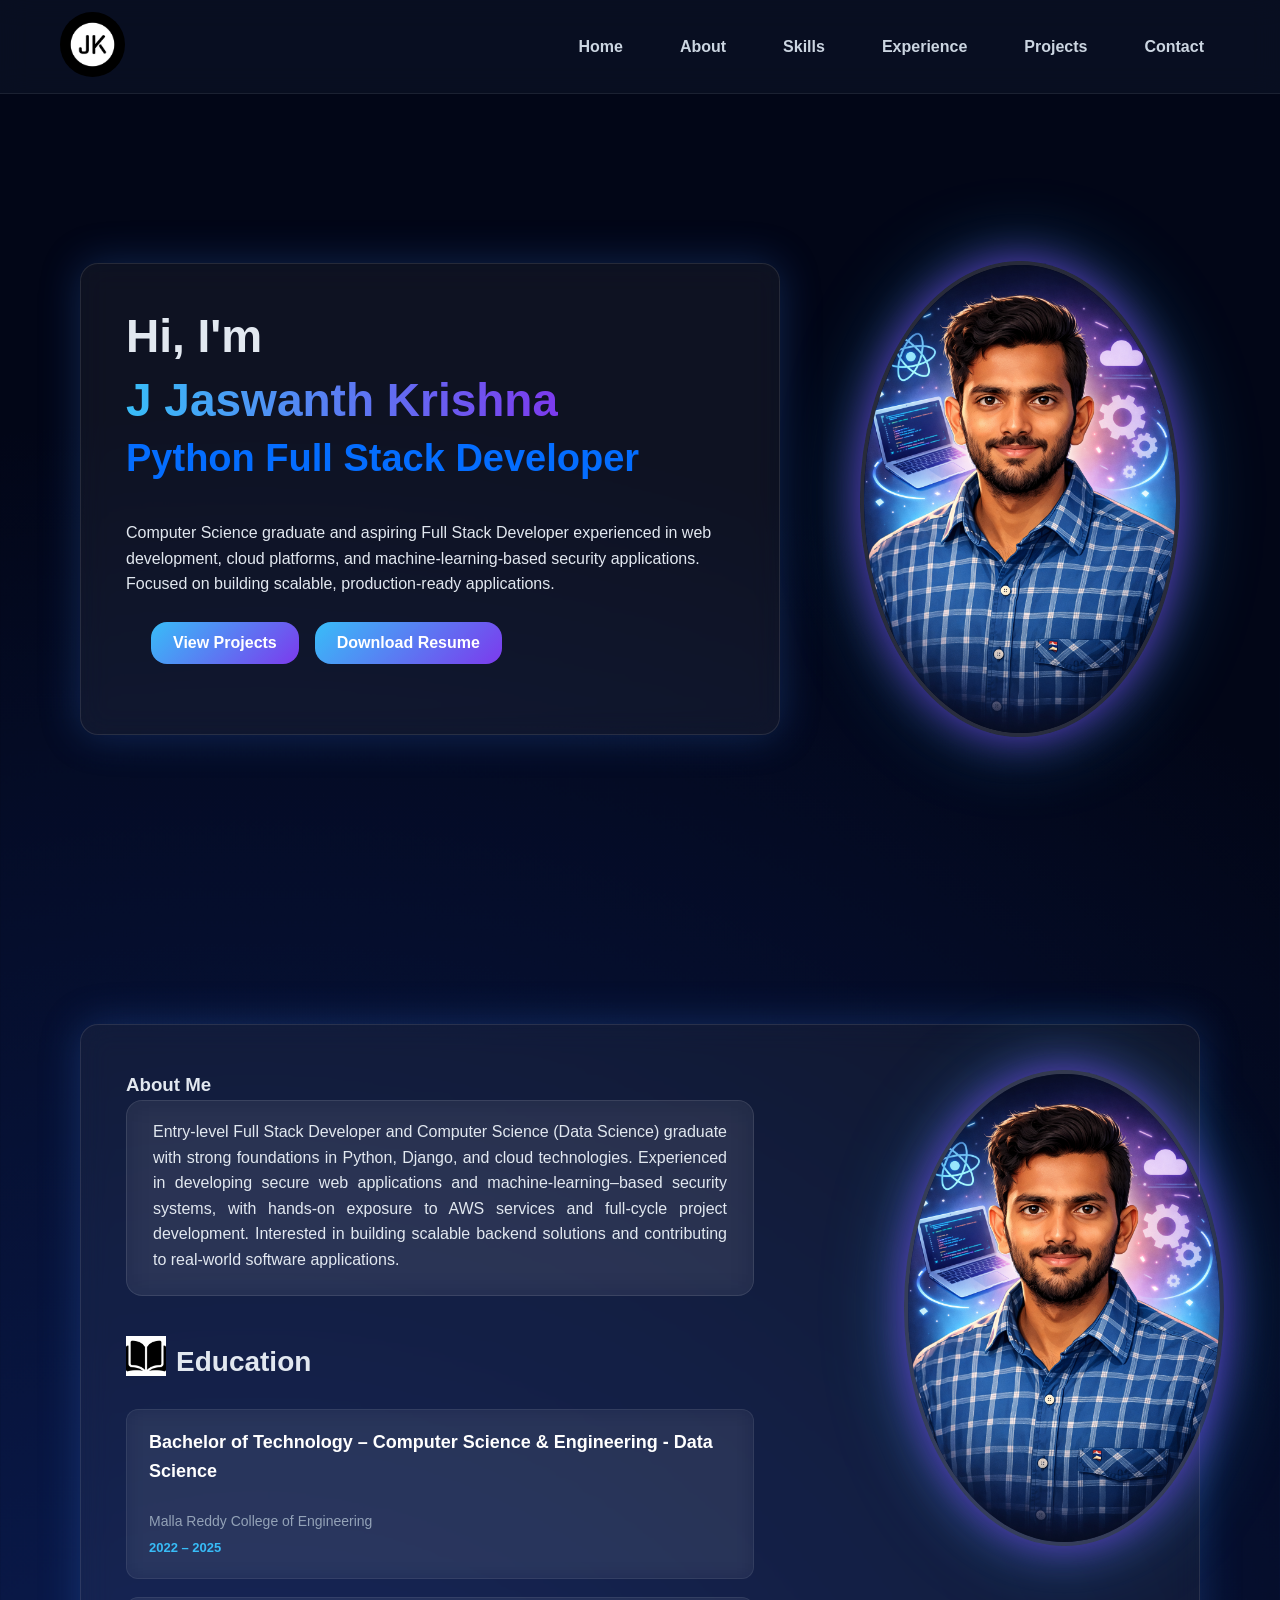
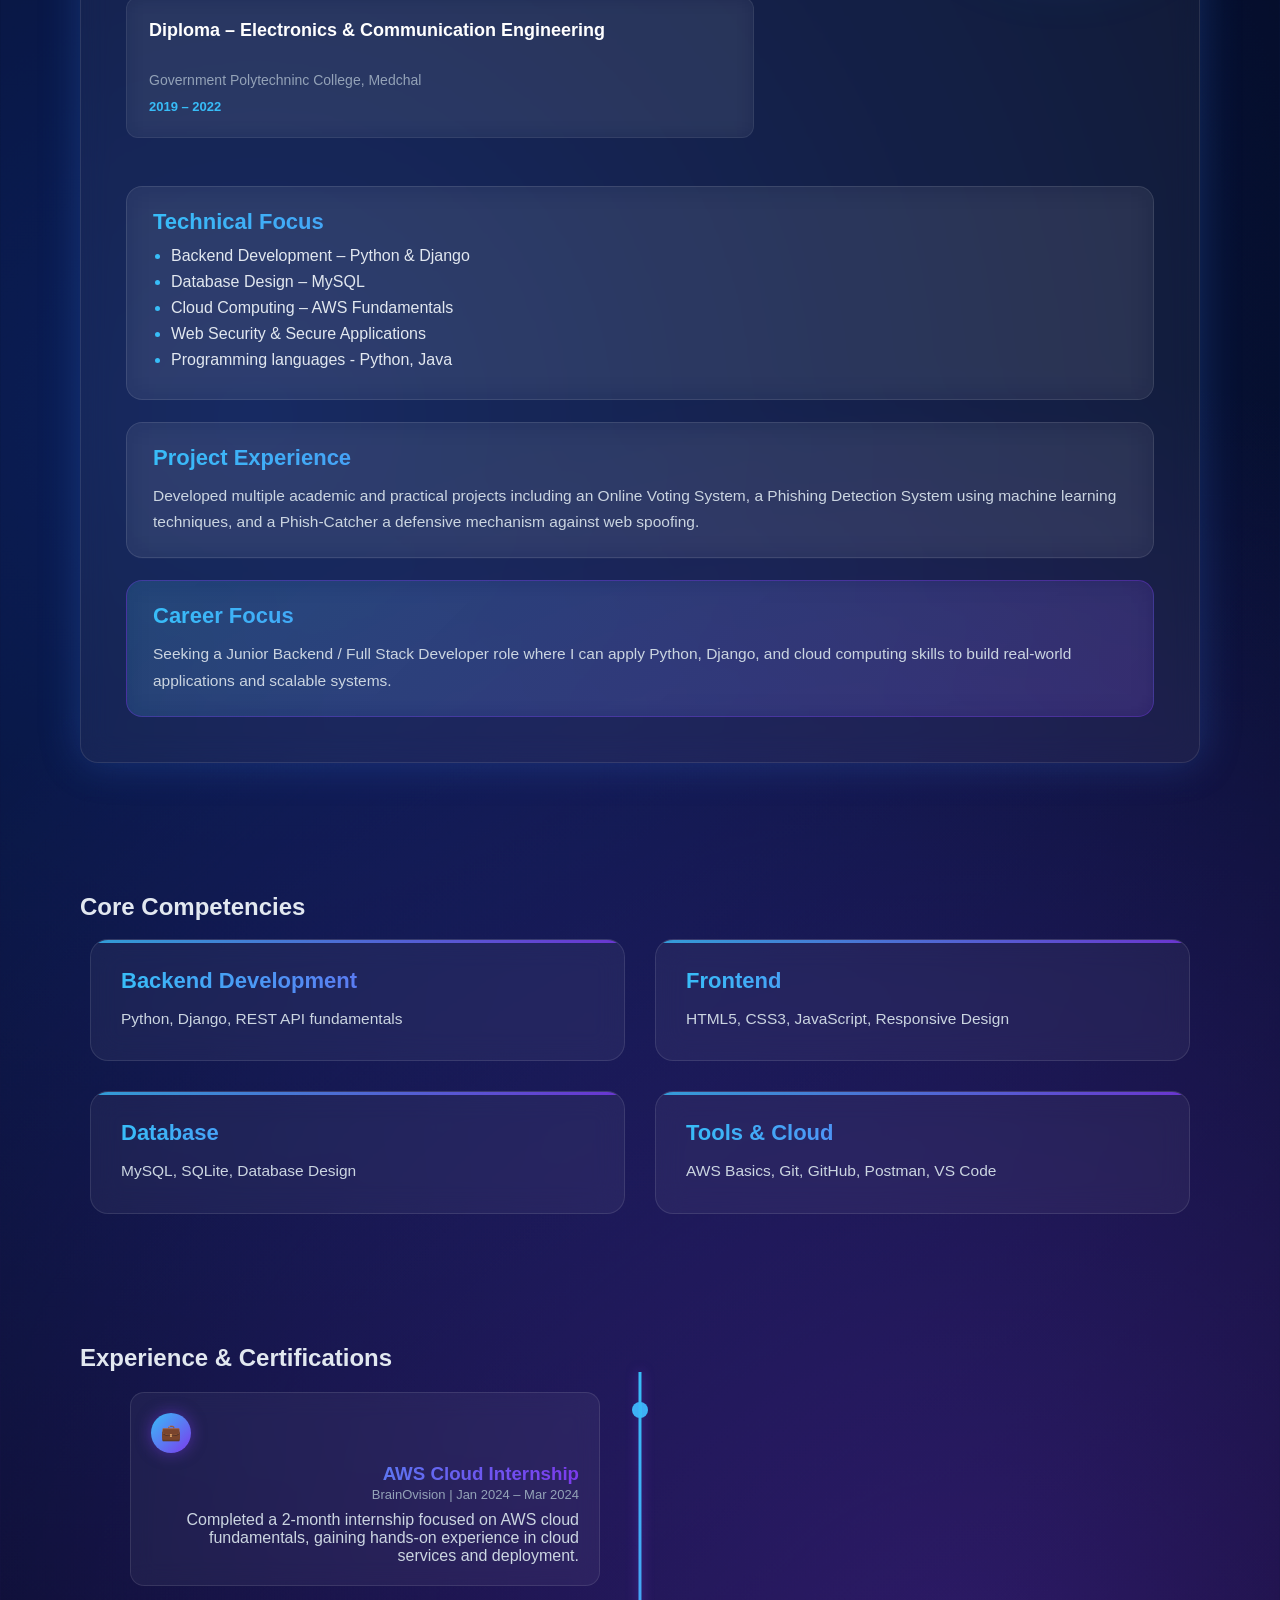
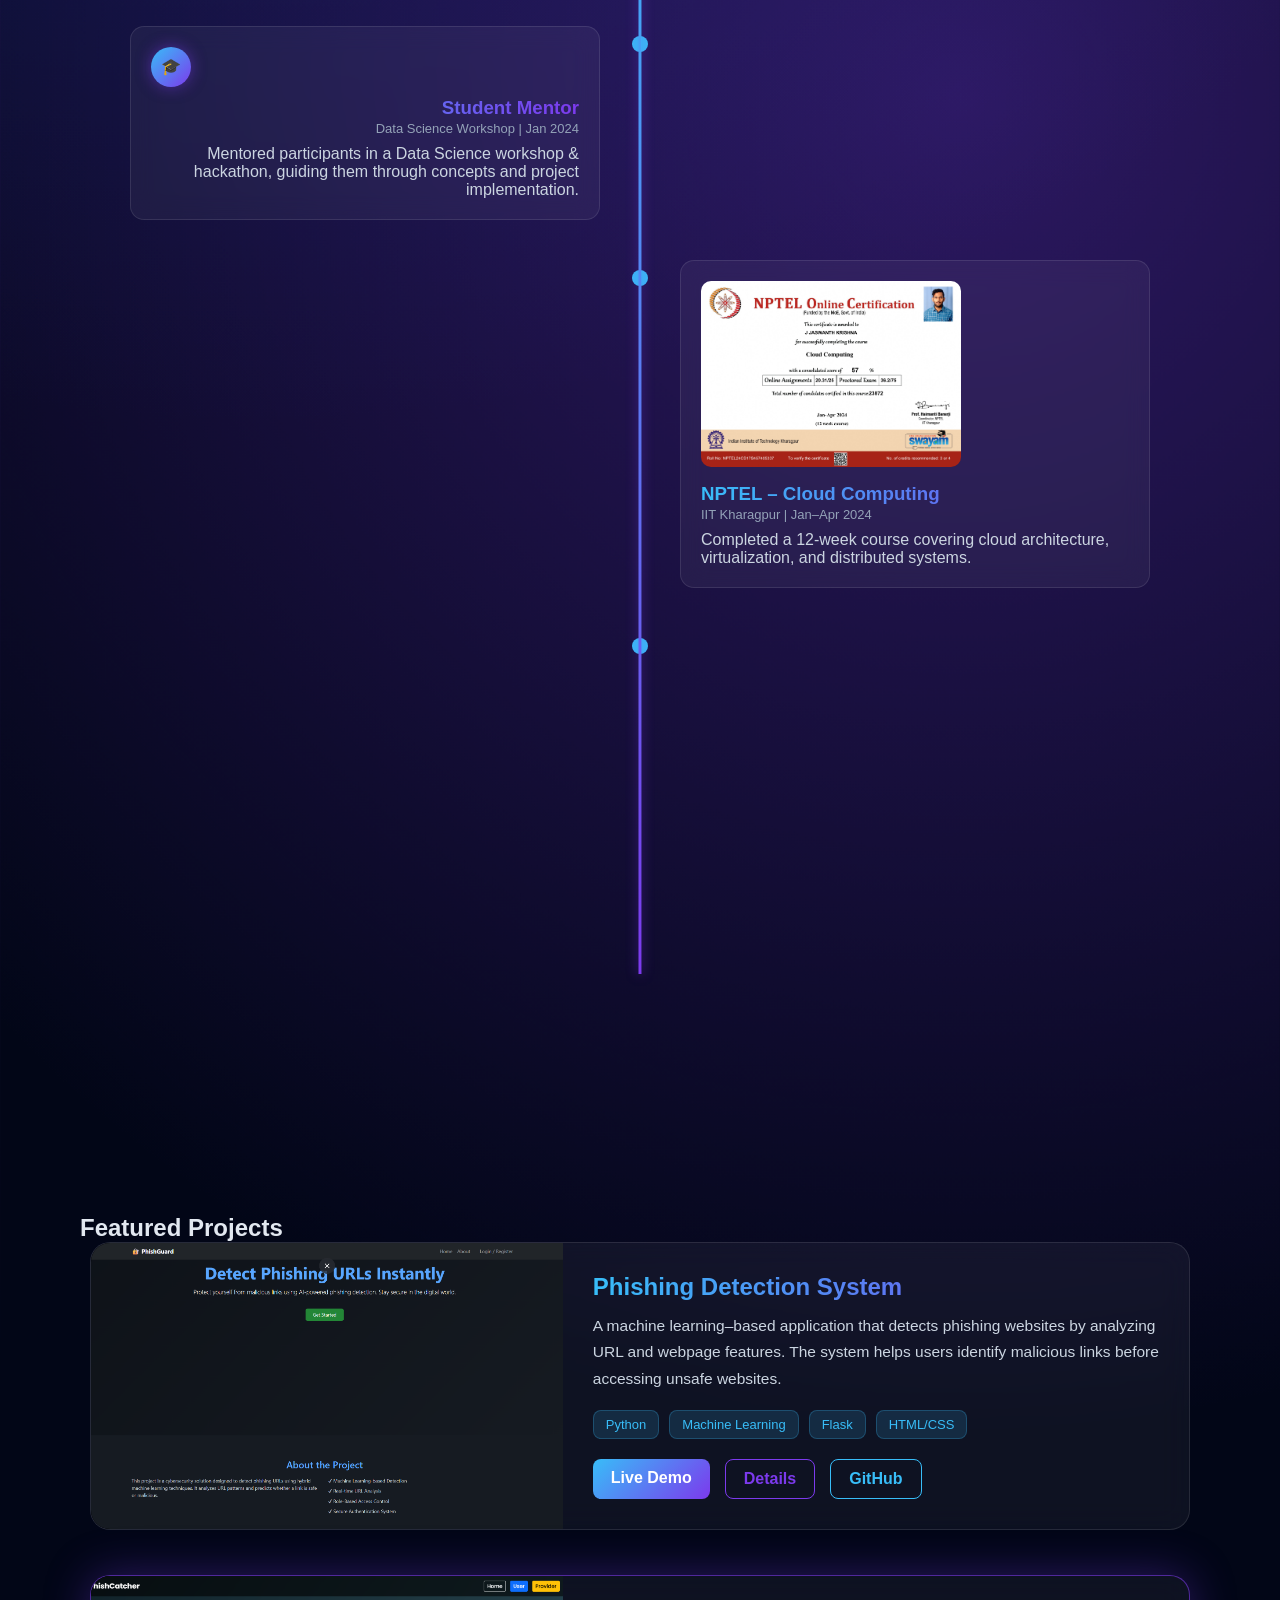
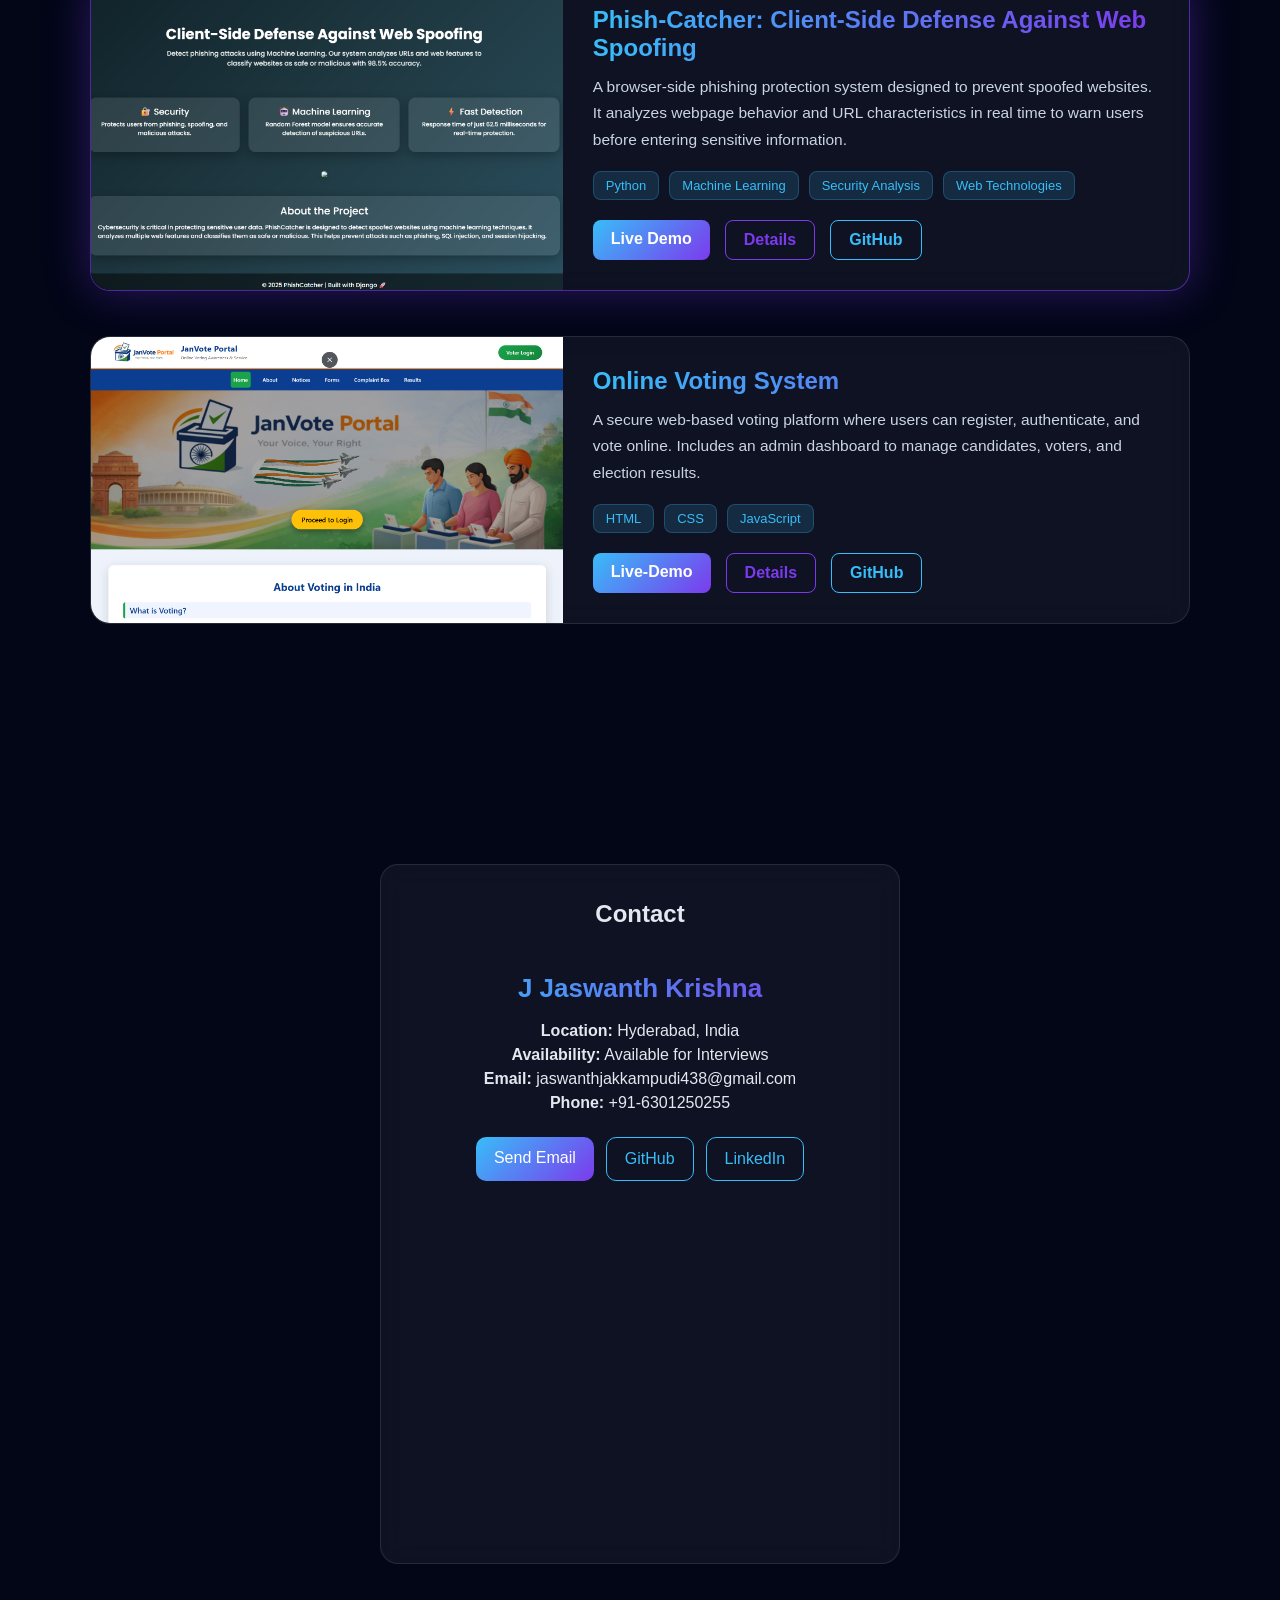
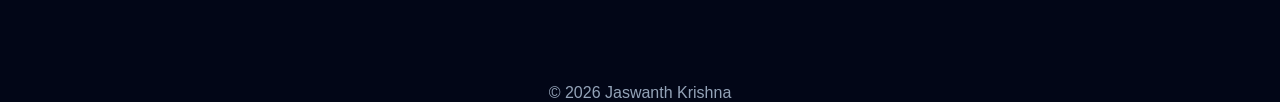
<file: index.html>
<!DOCTYPE html>
<html lang="en">

<head>
    <meta charset="UTF-8">
    <meta name="viewport" content="width=device-width, initial-scale=1.0">
    <meta name="theme-color" content="#020617">
    <title>Jaswanth Krishna | Portfolio</title>
    <link rel="icon" href="images/favicon.ico">
    <link rel="stylesheet" href="style.css">

</head>

<body>

    <!-- HEADER -->
    <header class="header">

        <div class="logo">
            <img src="images/logowhite.png" alt="logo">
        </div>

        <!-- HEADER NAV FIX -->
        <nav class="nav-menu">
            <ul>
                <li><a href="#home" class="menu-link">Home</a></li>
                <li><a href="#about" class="menu-link">About</a></li>
                <li><a href="#skills" class="menu-link">Skills</a></li>
                <li><a href="#experience" class="menu-link">Experience</a></li> <!-- FIXED -->
                <li><a href="#projects" class="menu-link">Projects</a></li>
                <li><a href="#contact" class="menu-link">Contact</a></li>
            </ul>
        </nav>

    </header>

    <!-- MAIN CONTENT -->
    <section class="main">

        <!-- HERO -->
        <section id="home" class="home">

            <div class="intro">
                <h1>Hi, I'm </h1>
                <h1><span>J Jaswanth Krishna</span></h1>
                <h2>Python Full Stack Developer</h2>

                <p>
                    Computer Science graduate and aspiring Full Stack Developer experienced in web development,
                    cloud platforms, and machine-learning-based security applications. Focused on building scalable,
                    production-ready applications.
                </p>
                <div class="hero-btn">
                    <a href="#projects" class="btn-primary">View Projects</a>
                    <a href="images/Jaswanth_Resume.pdf" class="resume" target="_blank">Download Resume</a>
                </div>
            </div>

            <div class="picture">
                <img src="images/profile.png" alt="profile">
            </div>


        </section>

        <section class="about" id="about">
            <div class="box-container">
                <div class="above">
                    <div class="left-container">
                        <h1>About Me</h1>
                        <p class="re"><Span>Entry-level Full Stack Developer and Computer Science (Data Science)
                                graduate with
                                strong foundations in Python, Django, and cloud technologies. Experienced in developing
                                secure web applications and machine-learning–based security systems, with hands-on
                                exposure to AWS services and full-cycle project development. Interested in building
                                scalable backend solutions and contributing to real-world software applications.</Span>
                        </p>
                        <div class="education-section">

                            <h3 class="edu-title">
                                <span class="edu-icon"><img src="images/open-book.png" alt=""></span> Education
                            </h3>

                            <div class="edu-card">
                                <h4>Bachelor of Technology – Computer Science & Engineering - Data Science</h4>
                                <p>Malla Reddy College of Engineering</p>
                                <span class="edu-year">2022 – 2025</span>
                            </div>

                            <div class="edu-card">
                                <h4>Diploma – Electronics & Communication Engineering</h4>
                                <p>Government Polytechninc College, Medchal</p>
                                <span class="edu-year">2019 – 2022</span>
                            </div>

                        </div>


                    </div>
                    <div class="right-container">
                        <img src="images/profile.png" alt="profile">

                    </div>
                </div>

                <!-- RIGHT SIDE DETAILS -->
                <div class="about-details">

                    <!-- TECHNICAL FOCUS -->
                    <div class="about-card">
                        <h3>Technical Focus</h3>
                        <ul class="about-list">
                            <li>Backend Development – Python & Django</li>
                            <li>Database Design – MySQL</li>
                            <li>Cloud Computing – AWS Fundamentals</li>
                            <li>Web Security & Secure Applications</li>
                            <li>Programming languages - Python, Java</li>
                        </ul>
                    </div>

                    <!-- PROJECT EXPERIENCE -->
                    <div class="about-card">
                        <h3>Project Experience</h3>
                        <p>
                            Developed multiple academic and practical projects including an Online Voting System,
                            a Phishing Detection System using machine learning techniques, and a Phish-Catcher a
                            defensive mechanism against web spoofing.
                        </p>
                    </div>

                    <!-- CAREER FOCUS -->
                    <div class="about-card about-highlight">
                        <h3>Career Focus</h3>
                        <p>
                            Seeking a Junior Backend / Full Stack Developer role where I can apply Python, Django,
                            and cloud computing skills to build real-world applications and scalable systems.
                        </p>
                    </div>

                </div>




            </div>


        </section>
        <section id="skills" class="skills">

            <h2 class="section-title">Core Competencies</h2>

            <div class="skills-panels">

                <div class="skill-panel">
                    <h3>Backend Development</h3>
                    <p>Python, Django, REST API fundamentals</p>
                </div>

                <div class="skill-panel">
                    <h3>Frontend</h3>
                    <p>HTML5, CSS3, JavaScript, Responsive Design</p>
                </div>

                <div class="skill-panel">
                    <h3>Database</h3>
                    <p>MySQL, SQLite, Database Design</p>
                </div>

                <div class="skill-panel">
                    <h3>Tools & Cloud</h3>
                    <p>AWS Basics, Git, GitHub, Postman, VS Code</p>
                </div>

            </div>

        </section>
        <section id="experience" class="experience">

            <h2 class="section-title">Experience & Certifications</h2>

            <div class="timeline">

                <!-- AWS INTERNSHIP -->
                <div class="timeline-item left">
                    <div class="timeline-content reveal">

                        <div class="exp-badge">💼</div>

                        <h3>AWS Cloud Internship</h3>
                        <span>BrainOvision | Jan 2024 – Mar 2024</span>

                        <p>
                            Completed a 2-month internship focused on AWS cloud fundamentals,
                            gaining hands-on experience in cloud services and deployment.
                        </p>

                    </div>
                </div>

                <!-- STUDENT MENTOR -->
                <div class="timeline-item left">
                    <div class="timeline-content reveal">

                        <div class="exp-badge">🎓</div>

                        <h3>Student Mentor</h3>
                        <span>Data Science Workshop | Jan 2024</span>

                        <p>
                            Mentored participants in a Data Science workshop & hackathon,
                            guiding them through concepts and project implementation.
                        </p>

                    </div>
                </div>

                <!-- NPTEL CERT -->
                <div class="timeline-item right">
                    <div class="timeline-content reveal">

                        <img src="images/Cloud Computing_page-0001.jpg" class="cert-img" alt="NPTEL Certificate">

                        <h3>NPTEL – Cloud Computing</h3>
                        <span>IIT Kharagpur | Jan–Apr 2024</span>

                        <p>
                            Completed a 12-week course covering cloud architecture,
                            virtualization, and distributed systems.
                        </p>

                    </div>
                </div>

                <!-- GOOGLE CERT -->
                <div class="timeline-item right">
                    <div class="timeline-content reveal">

                        <img src="images/Hack2skill-Certificate_page-0001.jpg" class="cert-img" alt="Google Certificate">

                        <h3>Google Cloud – Gen AI Academy</h3>
                        <span>Google Cloud | 2025</span>

                        <p>
                            Learned BigQuery, Dataflow, Pub/Sub, and cloud-based data processing systems.
                        </p>

                    </div>
                </div>

            </div>

        </section>

        <!-- POPUP -->
        <div class="popup" id="popup">
            <img id="popup-img">
        </div>
        <section id="projects" class="projects">

            <h2 class="section-title">Featured Projects</h2>

            <div class="projects-container">

                <!-- Project 1 -->
                <div class="project-card">
                    <div class="project-image">
                        <img src="images/Phishing_Detection_System.png" alt="Phishing Detection System">
                    </div>

                    <div class="project-content">
                        <h3>Phishing Detection System</h3>
                        <p>
                            A machine learning–based application that detects phishing websites
                            by analyzing URL and webpage features. The system helps users identify
                            malicious links before accessing unsafe websites.
                        </p>

                        <div class="tech-used">
                            <span>Python</span>
                            <span>Machine Learning</span>
                            <span>Flask</span>
                            <span>HTML/CSS</span>
                        </div>

                        <div class="project-buttons">
                            <a href="https://phishing-detection-system-rujb.onrender.com" target="_blank"
                                class="btn-view">Live Demo</a>
                            <a href="project-phishing.html" class="btn-details">Details</a>
                            <a href="https://github.com/jaswanth4387/Phishing_Detection_System" target="_blank"
                                class="btn-code">GitHub</a>
                        </div>
                    </div>
                </div>

                <!-- Project 2 (Major Project Highlight) -->
                <div class="project-card featured">
                    <div class="project-image">
                        <img src="images/Phish_catcher.png" alt="Phish Catcher">
                    </div>

                    <div class="project-content">
                        <h3>Phish-Catcher: Client-Side Defense Against Web Spoofing</h3>
                        <p>
                            A browser-side phishing protection system designed to prevent spoofed websites.
                            It analyzes webpage behavior and URL characteristics in real time to warn users
                            before entering sensitive information.
                        </p>

                        <div class="tech-used">
                            <span>Python</span>
                            <span>Machine Learning</span>
                            <span>Security Analysis</span>
                            <span>Web Technologies</span>
                        </div>

                        <div class="project-buttons">
                            <a href="https://phish-catcher.onrender.com" target="_blank" class="btn-view">Live Demo</a>
                            <a href="project-phishcatcher.html" class="btn-details">Details</a>
                            <a href="https://github.com/jaswanth4387/Phish_catcher" target="_blank"
                                class="btn-code">GitHub</a>
                        </div>
                    </div>
                </div>

                <!-- Project 3 -->
                <div class="project-card">
                    <div class="project-image">
                        <img src="images/voting.png" alt="Online Voting System">
                    </div>

                    <div class="project-content">
                        <h3>Online Voting System</h3>
                        <p>
                            A secure web-based voting platform where users can register,
                            authenticate, and vote online. Includes an admin dashboard
                            to manage candidates, voters, and election results.
                        </p>

                        <div class="tech-used">
                            <span>HTML</span>
                            <span>CSS</span>
                            <span>JavaScript</span>

                        </div>

                        <div class="project-buttons">
                            <a href="https://jaswanth4387.github.io/JanVote-Portal/" class="btn-view">Live-Demo</a>
                            <a href="project-voting.html" class="btn-details">Details</a>

                            <a href="https://github.com/jaswanth4387/JanVote-Portal" class="btn-code">GitHub</a>
                        </div>
                    </div>
                </div>

            </div>

        </section>
        <section id="contact" class="contact">



            <div class="contact-card">
                <h2 class="section-title">Contact</h2>

                <h3 class="contact-name"> J Jaswanth Krishna</h3>

                <div class="contact-details">
                    <p><strong>Location:</strong> Hyderabad, India</p>
                    <p><strong>Availability:</strong> Available for Interviews</p>
                    <p><strong>Email:</strong> jaswanthjakkampudi438@gmail.com</p>
                    <p><strong>Phone:</strong> +91-6301250255</p>
                </div>

                <div class="contact-actions">
                    <a href="mailto:jaswanthjakkampudi438@gmail.com" class="contact-btn primary">Send Email</a>
                    <a href="https://github.com/jaswanth4387" target="_blank" class="contact-btn">GitHub</a>
                    <a href="https://www.linkedin.com/in/jaswanth-krishna-jakkampudi-73107a2a1/" target="_blank"
                        class="contact-btn">LinkedIn</a>
                </div>

            </div>

        </section>

        <footer class="footer">
            <p>© 2026 Jaswanth Krishna</p>
        </footer>

        <script src="script.js"></script>
</body>

</html>
</file>
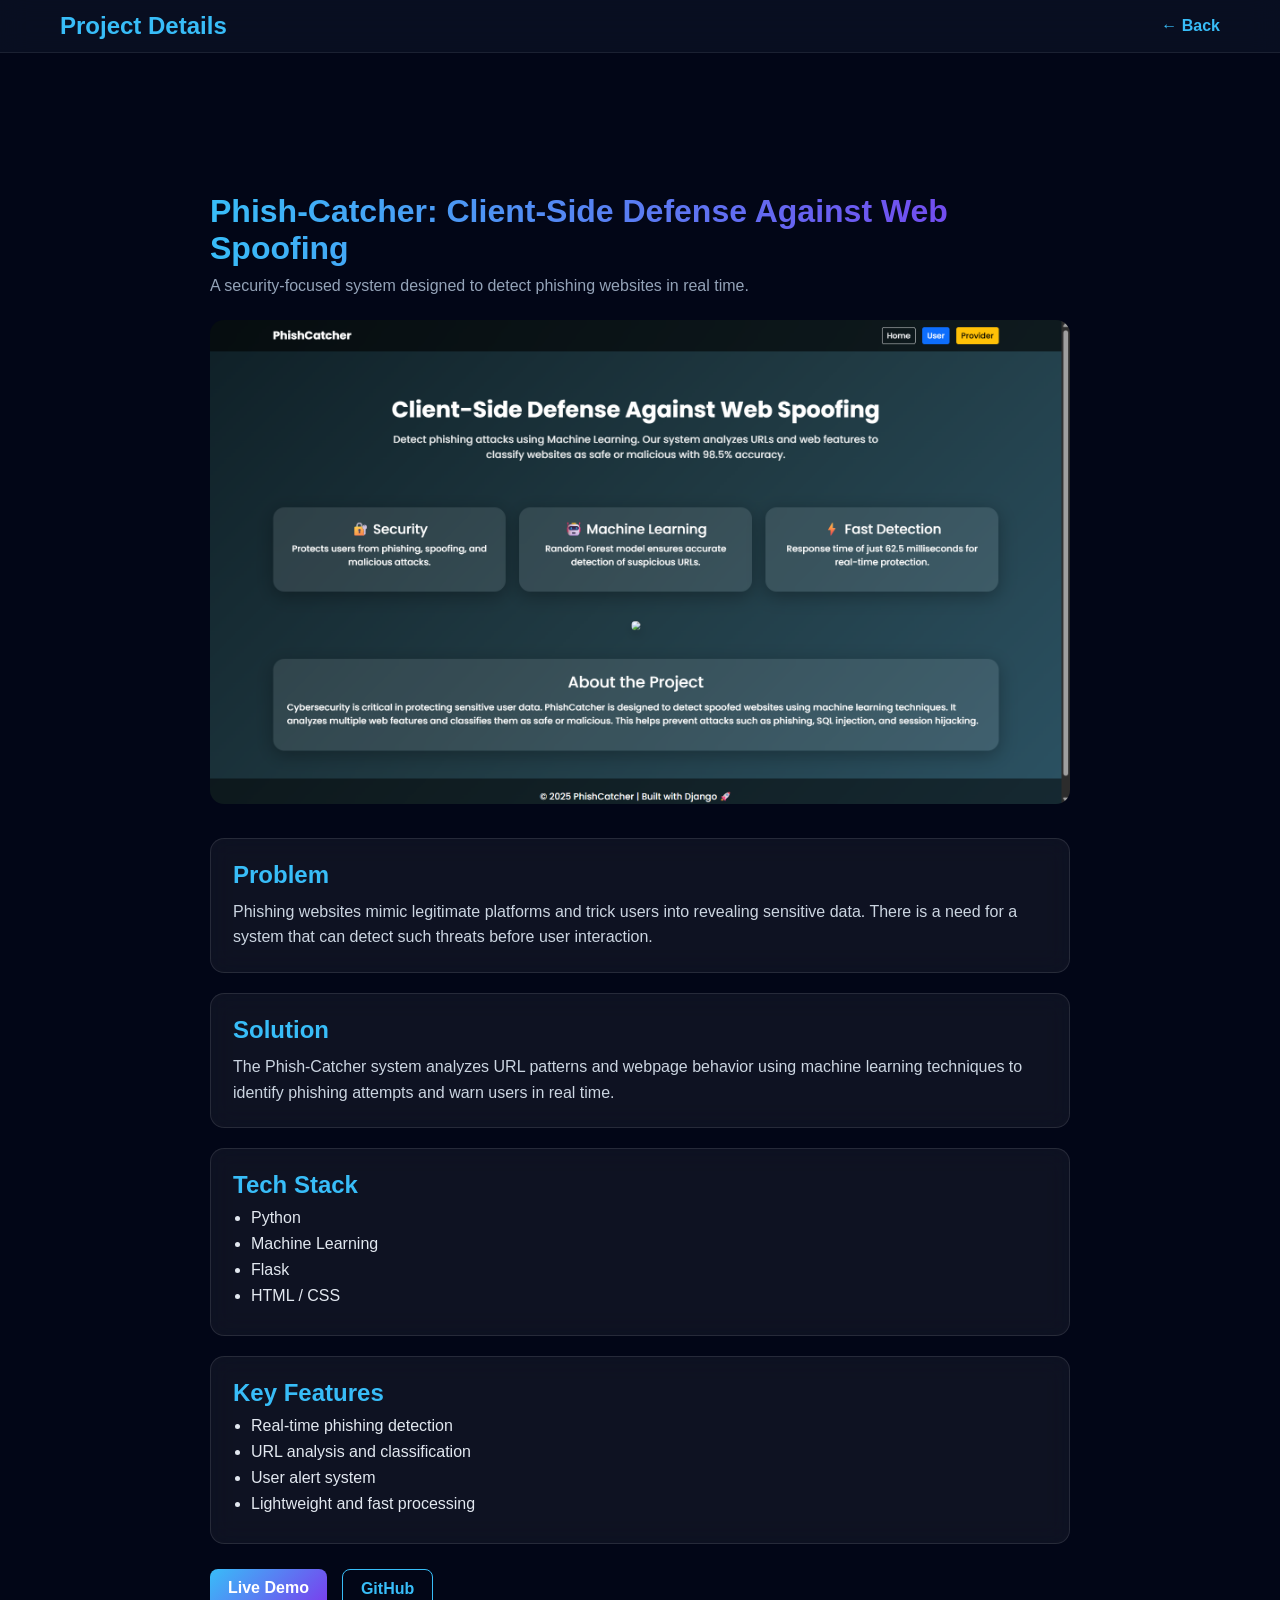
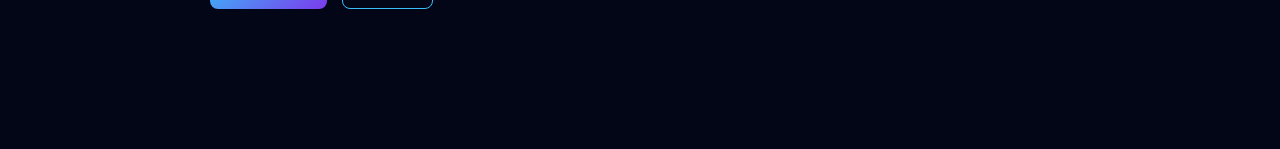
<file: project-phishcatcher.html>
<!DOCTYPE html>
<html lang="en">
<head>
    <meta charset="UTF-8">
    <meta name="viewport" content="width=device-width, initial-scale=1.0">
    <title>Phish-Catcher Project</title>
    <link rel="icon" href="images/favicon.ico">
    <link rel="stylesheet" href="style.css">
</head>

<body>

    <!-- HEADER -->
    <header class="header">
        <h2 style="color:#38bdf8;">Project Details</h2>
        <a href="index.html" class="back-btn">← Back</a>
    </header>

    <!-- PROJECT DETAILS -->
    <section class="project-details">

        <h1>Phish-Catcher: Client-Side Defense Against Web Spoofing</h1>

        <p class="project-tagline">
            A security-focused system designed to detect phishing websites in real time.
        </p>

        <!-- IMAGE -->
        <div class="details-image">
            <img src="images/Phish_catcher.png" alt="Project Screenshot">
        </div>

        <!-- PROBLEM -->
        <div class="details-card">
            <h2>Problem</h2>
            <p>
                Phishing websites mimic legitimate platforms and trick users into revealing sensitive data.
                There is a need for a system that can detect such threats before user interaction.
            </p>
        </div>

        <!-- SOLUTION -->
        <div class="details-card">
            <h2>Solution</h2>
            <p>
                The Phish-Catcher system analyzes URL patterns and webpage behavior using machine learning
                techniques to identify phishing attempts and warn users in real time.
            </p>
        </div>

        <!-- TECH STACK -->
        <div class="details-card">
            <h2>Tech Stack</h2>
            <ul>
                <li>Python</li>
                <li>Machine Learning</li>
                <li>Flask</li>
                <li>HTML / CSS</li>
            </ul>
        </div>

        <!-- FEATURES -->
        <div class="details-card">
            <h2>Key Features</h2>
            <ul>
                <li>Real-time phishing detection</li>
                <li>URL analysis and classification</li>
                <li>User alert system</li>
                <li>Lightweight and fast processing</li>
            </ul>
        </div>

        <!-- BUTTONS -->
        <div class="details-buttons">
            <a href="https://phish-catcher.onrender.com" target="_blank" class="btn-view">Live Demo</a>
            <a href="https://github.com/jaswanth4387/Phish_catcher" target="_blank" class="btn-code">GitHub</a>
        </div>

    </section>

</body>
</html>
</file>
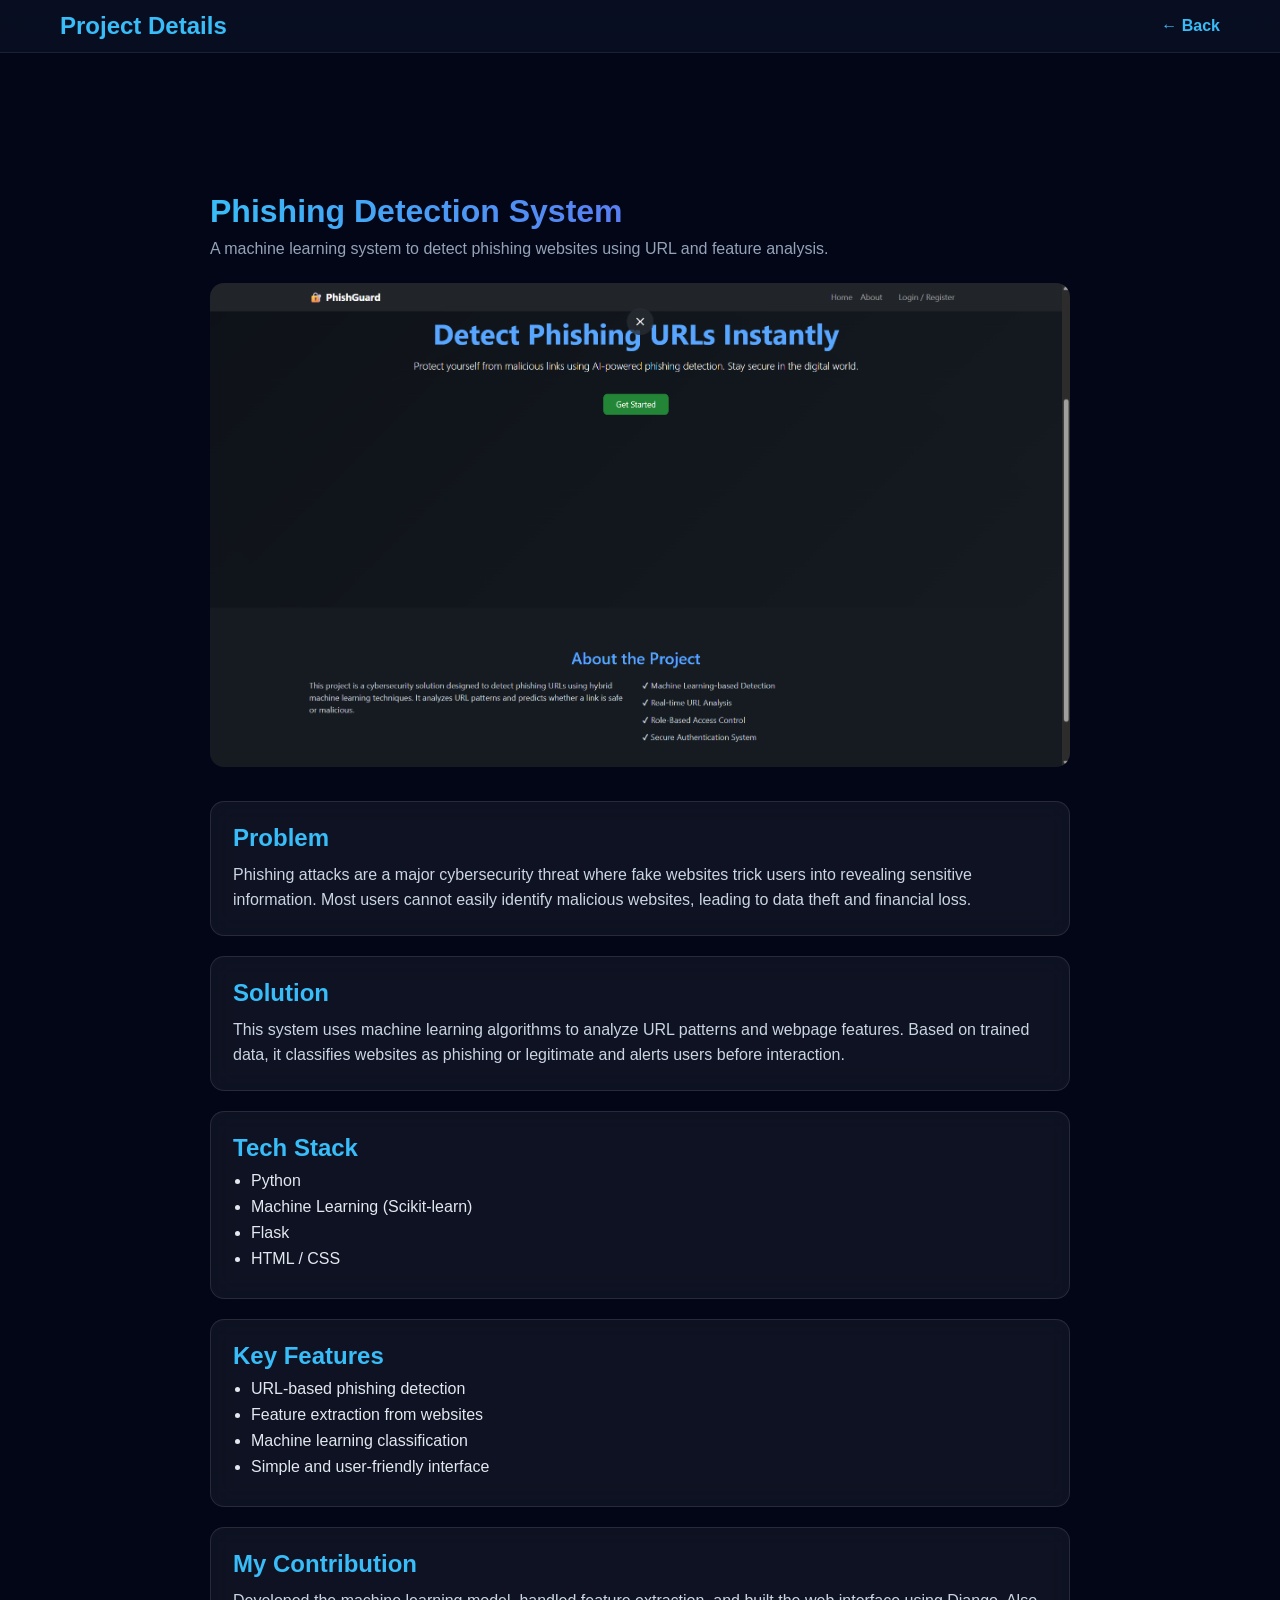
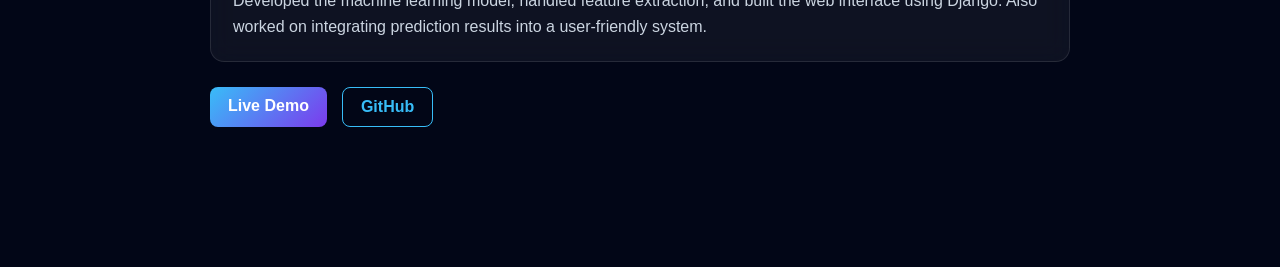
<file: project-phishing.html>
<!DOCTYPE html>
<html lang="en">
<head>
    <meta charset="UTF-8">
    <meta name="viewport" content="width=device-width, initial-scale=1.0">
    <title>Phishing Detection System</title>
    <link rel="stylesheet" href="style.css">
    <link rel="icon" href="images/favicon.ico">

</head>

<body>

    <!-- HEADER -->
    <header class="header">
        <h2 style="color:#38bdf8;">Project Details</h2>
        <a href="index.html" class="back-btn">← Back</a>
    </header>

    <!-- PROJECT DETAILS -->
    <section class="project-details">

        <h1>Phishing Detection System</h1>

        <p class="project-tagline">
            A machine learning system to detect phishing websites using URL and feature analysis.
        </p>

        <!-- IMAGE -->
        <div class="details-image">
            <img src="images/Phishing_Detection_System.png" alt="Phishing Detection System">
        </div>

        <!-- PROBLEM -->
        <div class="details-card">
            <h2>Problem</h2>
            <p>
                Phishing attacks are a major cybersecurity threat where fake websites trick users
                into revealing sensitive information. Most users cannot easily identify malicious
                websites, leading to data theft and financial loss.
            </p>
        </div>

        <!-- SOLUTION -->
        <div class="details-card">
            <h2>Solution</h2>
            <p>
                This system uses machine learning algorithms to analyze URL patterns and webpage
                features. Based on trained data, it classifies websites as phishing or legitimate
                and alerts users before interaction.
            </p>
        </div>

        <!-- TECH STACK -->
        <div class="details-card">
            <h2>Tech Stack</h2>
            <ul>
                <li>Python</li>
                <li>Machine Learning (Scikit-learn)</li>
                <li>Flask</li>
                <li>HTML / CSS</li>
            </ul>
        </div>

        <!-- FEATURES -->
        <div class="details-card">
            <h2>Key Features</h2>
            <ul>
                <li>URL-based phishing detection</li>
                <li>Feature extraction from websites</li>
                <li>Machine learning classification</li>
                <li>Simple and user-friendly interface</li>
            </ul>
        </div>

        <!-- CONTRIBUTION -->
        <div class="details-card">
            <h2>My Contribution</h2>
            <p>
                Developed the machine learning model, handled feature extraction,
                and built the web interface using Django. Also worked on integrating
                prediction results into a user-friendly system.
            </p>
        </div>

        <!-- BUTTONS -->
        <div class="details-buttons">
            <a href="#" target="_blank" class="btn-view">Live Demo</a>
            <a href="https://github.com/jaswanth4387/Phishing_Detection_System" target="_blank" class="btn-code">GitHub</a>
        </div>

    </section>

</body>
</html>
</file>
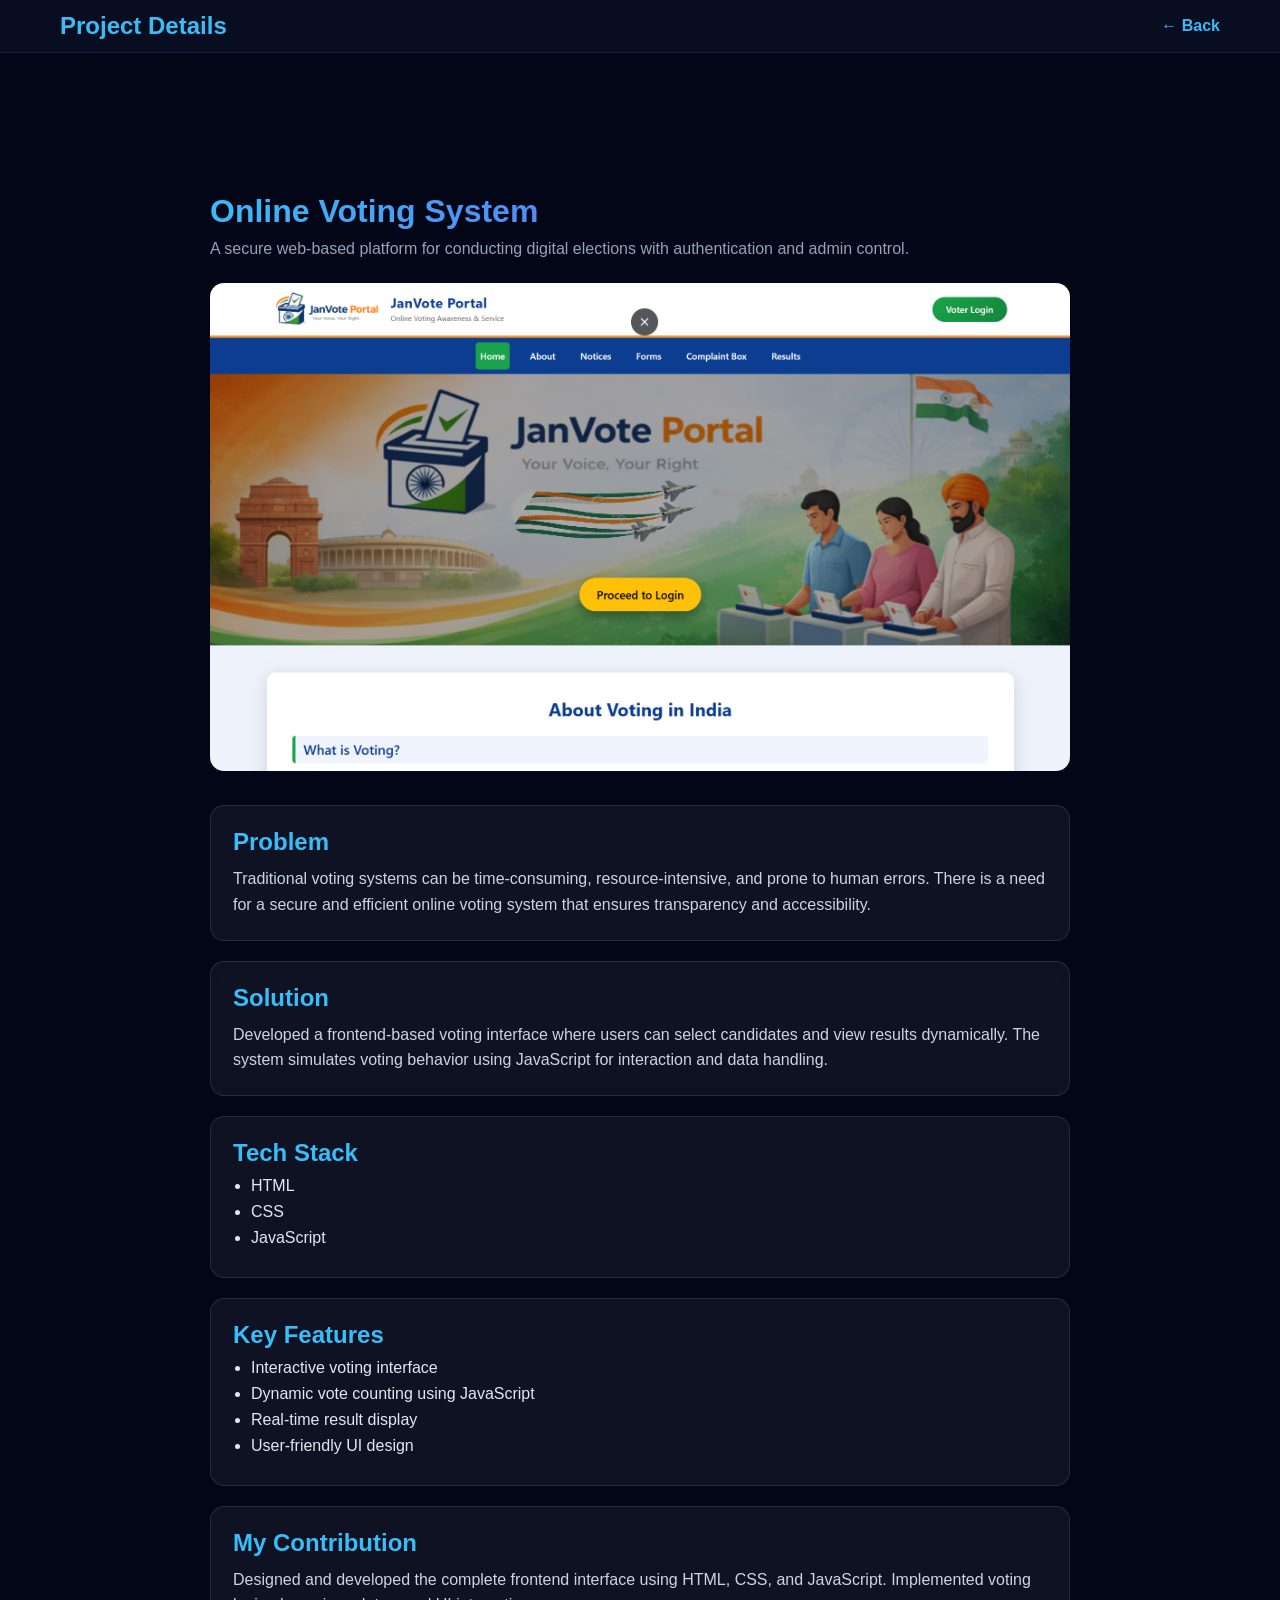
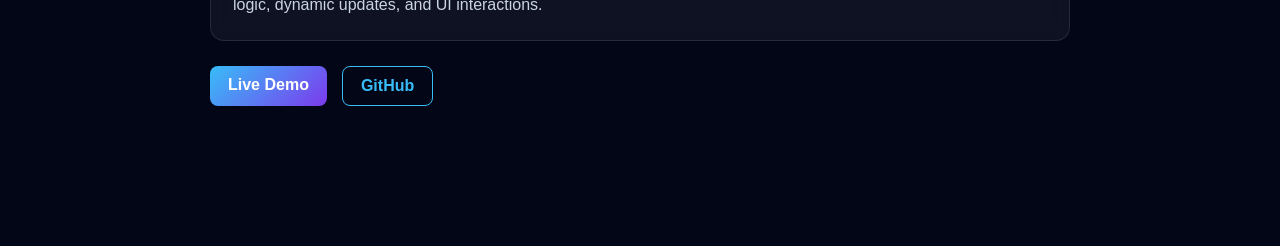
<file: project-voting.html>
<!DOCTYPE html>
<html lang="en">

<head>
    <meta charset="UTF-8">
    <meta name="viewport" content="width=device-width, initial-scale=1.0">
    <title>Online Voting System</title>
    <link rel="icon" href="images/favicon.ico">
    <link rel="stylesheet" href="style.css">
</head>

<body>

    <!-- HEADER -->
    <header class="header">
        <h2 style="color:#38bdf8;">Project Details</h2>
        <a href="index.html" class="back-btn">← Back</a>
    </header>

    <!-- PROJECT DETAILS -->
    <section class="project-details">

        <h1>Online Voting System</h1>

        <p class="project-tagline">
            A secure web-based platform for conducting digital elections with authentication and admin control.
        </p>

        <!-- IMAGE -->
        <div class="details-image">
            <img src="images/voting.png" alt="Online Voting System">
        </div>

        <!-- PROBLEM -->
        <div class="details-card">
            <h2>Problem</h2>
            <p>
                Traditional voting systems can be time-consuming, resource-intensive,
                and prone to human errors. There is a need for a secure and efficient
                online voting system that ensures transparency and accessibility.
            </p>
        </div>

        <!-- SOLUTION -->
        <div class="details-card">
            <h2>Solution</h2>
            <p>
                Developed a frontend-based voting interface where users can select candidates
                and view results dynamically. The system simulates voting behavior using
                JavaScript for interaction and data handling.
            </p>
        </div>

        <!-- TECH STACK -->
        <div class="details-card">
            <h2>Tech Stack</h2>
            <ul>
                <li>HTML</li>
                <li>CSS</li>
                <li>JavaScript</li>
            </ul>
        </div>

        <!-- FEATURES -->
        <div class="details-card">
            <h2>Key Features</h2>
            <ul>
                <li>Interactive voting interface</li>
                <li>Dynamic vote counting using JavaScript</li>
                <li>Real-time result display</li>
                <li>User-friendly UI design</li>
            </ul>
        </div>

        <!-- CONTRIBUTION -->
        <div class="details-card">
            <h2>My Contribution</h2>
            <p>
                Designed and developed the complete frontend interface using HTML, CSS,
                and JavaScript. Implemented voting logic, dynamic updates, and UI interactions.
            </p>
        </div>

        <!-- BUTTONS -->
        <div class="details-buttons">
            <a href="#" target="_blank" class="btn-view">Live Demo</a>
            <a href="https://github.com/YOUR_REPO_LINK" target="_blank" class="btn-code">GitHub</a>
        </div>

    </section>

</body>

</html>
</file>
<file: style.css>
/* GLOBAL */
* {
    margin: 0;
    padding: 0;
    box-sizing: border-box;
    font-family: Arial, Helvetica, sans-serif;
}

html {
    scroll-behavior: smooth;
    background: #020617;
    color: #e2e8f0;
}

/* HEADER */
.header {
    position: sticky;
    top: 0;
    z-index: 1000;

    display: flex;
    justify-content: space-between;
    align-items: center;

    padding: 12px 60px;

    background: rgba(15, 23, 42, 0.55);
    backdrop-filter: blur(14px);
    border-bottom: 1px solid rgba(255, 255, 255, 0.08);
}

/* LOGO */
.logo img {
    height: 65px;
    border-radius: 50%;
    transition: .3s;
}

.logo img:hover {
    transform: scale(1.08);
    box-shadow: 0 0 0 4px #7c3aed, 0 0 18px rgba(124, 58, 237, .7);
}

/* NAVBAR */
.nav-menu ul {
    list-style: none;
    display: flex;
    gap: 25px;
}

.menu-link {
    text-decoration: none;
    color: #cbd5e1;
    font-weight: 600;
    padding: 9px 16px;
    border-radius: 8px;
    transition: .25s ease;
}

.menu-link:hover {
    background: rgba(56, 189, 248, 0.15);
    color: #38bdf8;
}

/* ACTIVE LINK */
.menu-link.active {
    background: linear-gradient(135deg, #38bdf8, #7c3aed);
    color: white;
    box-shadow: 0 0 12px rgba(56, 189, 248, 0.5);
}

/* MAIN BACKGROUND */
.main {
    background:
        radial-gradient(circle at 75% 50%, rgba(124, 58, 237, 0.35), transparent 40%),
        radial-gradient(circle at 20% 30%, rgba(29, 78, 216, 0.35), transparent 35%),
        #020617;
}

/* HERO SECTION */
.home {
    min-height: 90vh;
    padding: 80px;
    display: flex;
    align-items: center;
    justify-content: space-between;
    gap: 60px;
}

/* INTRO CARD */
.intro {
    width: 700px;
    padding: 45px;
    border-radius: 18px;

    background: rgba(255, 255, 255, 0.05);
    backdrop-filter: blur(14px);
    border: 1px solid rgba(255, 255, 255, 0.1);
    box-shadow: 0 0 40px rgba(59, 130, 246, 0.25);
}

.intro h1 {
    font-size: 46px;
    margin-bottom: 10px;
}

.intro span {
    background: linear-gradient(90deg, #38bdf8, #7c3aed);
    background-clip: text;
    -webkit-background-clip: text;
    -webkit-text-fill-color: transparent;
}

.intro h2 {
    color: #046dff;
    margin-bottom: 18px;
    text-align: left;
    font-size: 38px;
    margin-bottom: 40px;
}

.intro p {
    line-height: 1.6;
}

.hero-btn {
    margin: 25px;
    display: flex;
    gap: 16px;
}

.btn-primary {
    background: linear-gradient(135deg, #38bdf8, #7c3aed);
    color: white;
    padding: 12px 22px;
    border-radius: 16px;
    text-decoration: none;
    font-weight: 600;
    transition: .25s;

}

.btn-primary:hover {
    transform: translate(-2px);
    box-shadow: 0 8px 20px rgba(56, 189, 248, .5);

}

.resume {
    background: linear-gradient(135deg, #38bdf8, #7c3aed);
    color: white;
    padding: 12px 22px;
    border-radius: 16px;
    text-decoration: none;
    font-weight: 600;
    transition: .25s;
}

.resume:hover {
    transform: translate(-2px);
    box-shadow: 0 8px 20px rgba(56, 189, 248, .5);
}

/* PROFILE IMAGE */
.picture {
    display: flex;
    justify-content: center;
    align-items: center;
    flex: 1;
}

.picture img {
    width: 320px;
    border-radius: 50%;
    border: 4px solid rgba(255, 255, 255, 0.15);
    box-shadow:
        0 0 40px rgba(124, 58, 237, 0.7),
        0 0 80px rgba(56, 189, 248, 0.4);
    transition: .3s ease;
}

.picture img:hover {
    transform: scale(1.05);
}

/* OTHER SECTIONS */
.about,
.education,
.projects,
.contact {
    min-height: 100vh;
    padding: 120px 80px;
}

section {
    scroll-margin-top: 110px;
}

/* ===== ABOUT SECTION ===== */
.box-container {
    max-width: 1320px;
    width: 100%;
    padding: 45px;
    border-radius: 18px;


    background: rgba(255, 255, 255, 0.05);
    backdrop-filter: blur(14px);
    border: 1px solid rgba(255, 255, 255, 0.1);
    box-shadow: 0 0 40px rgba(59, 130, 246, 0.25);
}

.above {
    display: flex;
}

.left-container {
    display: flex;
    flex-direction: column;
    line-height: 1.6;
    width: 690px;

}

.left-container p {
    padding-top: 18px;
    font-weight: 500;
    text-align: justify;

}

.re {
    background: rgba(255, 255, 255, 0.05);
    border: 1px solid rgba(255, 255, 255, 0.10);
    backdrop-filter: blur(14px);
    -webkit-backdrop-filter: blur(14px);
    padding: 22px 26px;
    border-radius: 16px;
    transition: 0.3s ease;
}

.right-container {
    float: right;
    width: 400px;
    padding-left: 150px;
}

.right-container img {

    width: 320px;
    border-radius: 50%;
    border: 4px solid rgba(255, 255, 255, 0.15);
    box-shadow:
        0 0 40px rgba(124, 58, 237, 0.7),
        0 0 80px rgba(56, 189, 248, 0.4);
    transition: .3s ease;
}


/* ===== EDUCATION SECTION ===== */

.education-section {
    margin-top: 40px;
}

/* Title */
.edu-title {
    font-size: 28px;
    margin-bottom: 20px;
    display: flex;
    align-items: center;
    gap: 10px;
    color: #e2e8f0;
}

.edu-icon {
    font-size: 28px;
}

.edu-icon img {
    background: white;
    width: 40px;
}

/* Card */
.edu-card {
    background: rgba(255, 255, 255, 0.04);
    border: 1px solid rgba(255, 255, 255, 0.08);
    backdrop-filter: blur(10px);
    padding: 18px 22px;
    border-radius: 12px;
    margin-bottom: 18px;
    transition: 0.3s ease;
}

/* Hover effect */
.edu-card:hover {
    transform: translateX(6px);
    border-color: #38bdf8;
    box-shadow: 0 0 18px rgba(56, 189, 248, 0.25);
}

/* Text */
.edu-card h4 {
    font-size: 18px;
    color: #ffffff;
    margin-bottom: 6px;
}

.edu-card p {
    color: #94a3b8;
    font-size: 14px;
}

.edu-year {
    display: inline-block;
    margin-top: 6px;
    font-size: 13px;
    color: #38bdf8;
    font-weight: 600;
}

/* ===== ABOUT DETAIL CARDS ===== */

.about-details {
    margin-top: 30px;
    display: flex;
    flex-direction: column;
    gap: 22px;
}

/* Glass card style */
.about-card {
    background: rgba(255, 255, 255, 0.05);
    border: 1px solid rgba(255, 255, 255, 0.10);
    backdrop-filter: blur(14px);
    -webkit-backdrop-filter: blur(14px);
    padding: 22px 26px;
    border-radius: 16px;
    transition: 0.3s ease;
}

/* Hover glow (same feel as intro box) */
.about-card:hover {
    transform: translateY(-4px);
    box-shadow: 0 0 25px rgba(59, 130, 246, 0.25);
}

/* Titles */
.about-card h3 {
    font-size: 22px;
    margin-bottom: 12px;
    background: linear-gradient(90deg, #38bdf8, #7c3aed);
    -webkit-background-clip: text;
    -webkit-text-fill-color: transparent;
}

/* Paragraph */
.about-card p {
    color: #cbd5e1;
    line-height: 1.7;
    font-size: 15.5px;
}

/* List */
.about-list {
    padding-left: 18px;
}

.about-list li {
    color: #e2e8f0;
    margin-bottom: 8px;
    position: relative;
}

/* custom bullet */
.about-list li::marker {
    color: #38bdf8;
}

/* Career highlight card */
.about-highlight {
    background: linear-gradient(135deg,
            rgba(56, 189, 248, 0.15),
            rgba(124, 58, 237, 0.18));
    border: 1px solid rgba(124, 58, 237, 0.35);
}


/* ===== SKILLS - GLASS PANELS ===== */

.skills {
    padding: 10px 80px;

}

/* grid */
.skills-panels {
    max-width: 1100px;
    padding-top: 18px;
    margin: auto;
    display: grid;
    grid-template-columns: repeat(2, 1fr);
    gap: 30px;
}

/* panel card */
.skill-panel {
    position: relative;
    padding: 28px 30px;
    border-radius: 18px;

    background: rgba(255, 255, 255, 0.05);
    border: 1px solid rgba(255, 255, 255, 0.10);
    backdrop-filter: blur(14px);
    -webkit-backdrop-filter: blur(14px);

    transition: .3s ease;
    overflow: hidden;
}

/* glowing top border */
.skill-panel::before {
    content: "";
    position: absolute;
    top: 0;
    left: 0;
    width: 100%;
    height: 3px;
    background: linear-gradient(90deg, #38bdf8, #7c3aed);
    opacity: 0.8;
}

/* hover effect */
.skill-panel:hover {
    transform: translateY(-7px);
    box-shadow: 0 0 35px rgba(56, 189, 248, 0.35);
}

/* title */
.skill-panel h3 {
    margin-bottom: 12px;
    font-size: 22px;
    background: linear-gradient(90deg, #38bdf8, #7c3aed);
    -webkit-background-clip: text;
    -webkit-text-fill-color: transparent;
}

/* description */
.skill-panel p {
    color: #cbd5e1;
    line-height: 1.7;
    font-size: 15.5px;
}


/* highlight major project */
.project-card.featured {
    border: 1px solid rgba(124, 58, 237, 0.6);
    box-shadow: 0 0 45px rgba(124, 58, 237, 0.35);
}

/* ===== PROJECTS SECTION ===== */

.projects {
    padding: 120px 80px;
}

/* container */
.projects-container {
    max-width: 1100px;
    margin: auto;
    display: flex;
    flex-direction: column;
    gap: 45px;
}

/* project card */
.project-card {
    display: flex;
    align-items: stretch;
    background: rgba(255, 255, 255, 0.05);
    border: 1px solid rgba(255, 255, 255, 0.10);
    border-radius: 20px;
    overflow: hidden;
    backdrop-filter: blur(14px);
    -webkit-backdrop-filter: blur(14px);
    transition: .35s ease;
}

/* hover effect */
.project-card:hover {
    transform: translateY(-8px);
    box-shadow: 0 0 40px rgba(56, 189, 248, 0.35);
}

/* highlight major project */
.project-card.featured {
    border: 1px solid rgba(124, 58, 237, 0.6);
    box-shadow: 0 0 45px rgba(124, 58, 237, 0.35);
}

/* ===== IMAGE ===== */
.project-image {
    flex: 1;
    min-width: 320px;
    background: #000;
}

.project-image img {
    width: 100%;
    height: 100%;
    object-fit: cover;
    display: block;
}

/* ===== CONTENT ===== */
.project-content {
    flex: 1.2;
    padding: 30px;
    display: flex;
    flex-direction: column;
    justify-content: center;
}

/* project title */
.project-content h3 {
    font-size: 24px;
    margin-bottom: 12px;
    background: linear-gradient(90deg, #38bdf8, #7c3aed);
    -webkit-background-clip: text;
    -webkit-text-fill-color: transparent;
}

/* description */
.project-content p {
    color: #cbd5e1;
    line-height: 1.7;
    margin-bottom: 18px;
    font-size: 15.5px;
}

/* ===== TECH STACK TAGS ===== */
.tech-used {
    display: flex;
    flex-wrap: wrap;
    gap: 10px;
    margin-bottom: 20px;
}

.tech-used span {
    padding: 6px 12px;
    border-radius: 8px;
    background: rgba(56, 189, 248, 0.15);
    color: #38bdf8;
    font-size: 13px;
    font-weight: 500;
    border: 1px solid rgba(56, 189, 248, 0.25);
}

/* ===== BUTTONS ===== */
.project-buttons {
    display: flex;
    gap: 15px;
}

/* view button */
.btn-view {
    padding: 10px 18px;
    background: linear-gradient(135deg, #38bdf8, #7c3aed);
    color: white;
    border-radius: 8px;
    text-decoration: none;
    font-weight: 600;
    transition: .25s;
}

.btn-view:hover {
    transform: translateY(-2px);
    box-shadow: 0 0 18px rgba(124, 58, 237, 0.6);
}

/* github button */
.btn-code {
    padding: 10px 18px;
    border: 1px solid #38bdf8;
    color: #38bdf8;
    border-radius: 8px;
    text-decoration: none;
    font-weight: 600;
    transition: .25s;
}

.btn-code:hover {
    background: #38bdf8;
    color: #020617;
}

/* ===== MOBILE RESPONSIVE ===== */
@media (max-width: 768px) {

    .project-card {
        flex-direction: column;
    }

    .project-image {
        height: 220px;
    }

    .projects {
        padding: 100px 25px;
    }
}


/* ===== CONTACT BUSINESS CARD ===== */

.contact {
    padding: 120px 20px 80px;
    display: flex;
    justify-content: center;

}

/* card */
.contact-card {
    max-width: 520px;
    width: 100%;
    text-align: center;

    background: rgba(255, 255, 255, 0.05);
    border: 1px solid rgba(255, 255, 255, 0.1);
    border-radius: 18px;
    padding: 35px 30px;
    backdrop-filter: blur(14px);
}

/* name */
.contact-name {
    padding-top: 45px;
    font-size: 26px;
    margin-bottom: 18px;
    background: linear-gradient(90deg, #38bdf8, #7c3aed);
    -webkit-background-clip: text;
    -webkit-text-fill-color: transparent;
}

/* details */
.contact-details {
    margin-bottom: 25px;
}

.contact-details p {
    margin: 6px 0;
    color: #e2e8f0;
}

/* buttons */
.contact-actions {
    display: flex;
    gap: 12px;
    justify-content: center;
    flex-wrap: wrap;
}

.contact-btn {
    padding: 12px 18px;
    border-radius: 10px;
    text-decoration: none;
    color: #38bdf8;
    border: 1px solid #38bdf8;
    transition: .25s;
}

.contact-btn:hover {
    background: #38bdf8;
    color: #020617;
}

/* primary email button */
.contact-btn.primary {
    background: linear-gradient(135deg, #38bdf8, #7c3aed);
    color: white;
    border: none;
}

.contact-btn.primary:hover {
    box-shadow: 0 0 18px rgba(124, 58, 237, 0.6);
}

/* footer */
.footer {
    text-align: center;
    margin-top: 40px;
    color: #94a3b8;
}

.btn-details {
    padding: 10px 18px;
    border: 1px solid #7c3aed;
    color: #7c3aed;
    border-radius: 8px;
    text-decoration: none;
    font-weight: 600;
    transition: .25s;
}

.btn-details:hover {
    background: #7c3aed;
    color: #fff;
}

/* ===== PROJECT DETAILS PAGE ===== */

.project-details {
    max-width: 900px;
    margin: 120px auto;
    padding: 20px;
}

/* title */
.project-details h1 {
    font-size: 32px;
    margin-bottom: 10px;
    background: linear-gradient(90deg, #38bdf8, #7c3aed);
    -webkit-background-clip: text;
    -webkit-text-fill-color: transparent;
}

.project-tagline {
    color: #94a3b8;
    margin-bottom: 25px;
}

/* image */
.details-image img {
    width: 100%;
    border-radius: 14px;
    margin-bottom: 30px;
}

/* cards */
.details-card {
    background: rgba(255, 255, 255, 0.05);
    border: 1px solid rgba(255, 255, 255, 0.1);
    padding: 22px;
    border-radius: 14px;
    margin-bottom: 20px;
    backdrop-filter: blur(12px);
}

.details-card h2 {
    color: #38bdf8;
    margin-bottom: 10px;
}

.details-card p {
    color: #cbd5e1;
    line-height: 1.6;
}

.details-card ul {
    padding-left: 18px;
}

.details-card li {
    margin-bottom: 8px;
}

/* buttons */
.details-buttons {
    margin-top: 25px;
    display: flex;
    gap: 15px;
}

/* back button */
.back-btn {
    color: #38bdf8;
    text-decoration: none;
    font-weight: 600;
}



/* ===== EXPERIENCE SECTION ===== */

.experience {
    padding: 120px 80px;
}

/* timeline */
.timeline {
    position: relative;
    max-width: 1100px;
    margin: auto;
}

/* center line */
.timeline::after {
    content: "";
    position: absolute;
    width: 3px;
    height: 100%;
    background: linear-gradient(#38bdf8, #7c3aed);
    left: 50%;
    top: 0;
    transform: translateX(-50%);
    box-shadow: 0 0 12px rgba(124, 58, 237, 0.6);
}

/* items */
.timeline-item {
    position: relative;
    width: 50%;
    padding: 20px 40px;
}

.timeline-item.left {
    left: 0;
    text-align: right;
}

.timeline-item.right {
    left: 50%;
}

/* card */
.timeline-content {
    background: rgba(255, 255, 255, 0.05);
    border: 1px solid rgba(255, 255, 255, 0.1);
    padding: 20px;
    border-radius: 14px;
    backdrop-filter: blur(12px);
    transition: .3s;
}

.timeline-content:hover {
    transform: translateY(-6px);
    box-shadow: 0 0 25px rgba(56, 189, 248, 0.3);
}

/* titles */
.timeline-content h3 {
    background: linear-gradient(90deg, #38bdf8, #7c3aed);
    -webkit-background-clip: text;
    -webkit-text-fill-color: transparent;
}

/* span */
.timeline-content span {
    font-size: 13px;
    color: #94a3b8;
}

/* text */
.timeline-content p {
    margin-top: 8px;
    color: #cbd5e1;
}

/* dot */
.timeline-item::before {
    content: "";
    position: absolute;
    width: 16px;
    height: 16px;
    background: #38bdf8;
    border-radius: 50%;
    top: 30px;
    right: -8px;
}

.timeline-item.right::before {
    left: -8px;
}

/* ===== BADGE ===== */
.exp-badge {
    width: 40px;
    height: 40px;
    border-radius: 50%;
    display: flex;
    align-items: center;
    justify-content: center;
    margin-bottom: 10px;

    background: linear-gradient(135deg, #38bdf8, #7c3aed);
    color: white;

    box-shadow: 0 0 15px rgba(124, 58, 237, 0.5);
}

/* ===== CERT IMAGE ===== */
.cert-img {
    width: 100%;
    max-width: 260px;
    border-radius: 10px;
    margin-bottom: 12px;
    cursor: pointer;
    transition: .3s;
}

.cert-img:hover {
    transform: scale(1.03);
    box-shadow: 0 0 20px rgba(56, 189, 248, 0.4);
}

/* ===== POPUP ===== */
.popup {
    position: fixed;
    top: 0;
    left: 0;
    width: 100%;
    height: 100%;
    background: rgba(0, 0, 0, 0.9);
    display: flex;
    justify-content: center;
    align-items: center;
    opacity: 0;
    pointer-events: none;
    transition: .3s;
}

.popup.active {
    opacity: 1;
    pointer-events: auto;
}

.popup img {
    max-width: 90%;
    max-height: 90%;
    border-radius: 12px;
}

/* ===== ANIMATION ===== */
.reveal {
    opacity: 0;
    transform: translateY(50px);
    transition: all 0.8s ease;
}

.reveal.active {
    opacity: 1;
    transform: translateY(0);
}

/* ===== MOBILE ===== */
@media(max-width:768px) {

    .timeline::after {
        left: 20px;
    }

    .timeline-item {
        width: 100%;
        padding-left: 60px;
        padding-right: 20px;
        text-align: left;
    }

    .timeline-item.right {
        left: 0;
    }

    .timeline-item::before {
        left: 12px;
    }
}

/* =========================================
   MOBILE RESPONSIVE DESIGN
========================================= */

@media (max-width:768px) {

    html,
    body {
        overflow-x: hidden;
    }

    /* ===== HEADER ===== */

    .header {
        padding: 16px 18px;
        flex-direction: column;
        gap: 16px;
    }

    .logo img {
        height: 58px;
    }

    .nav-menu {
        width: 100%;
    }

    .nav-menu ul {
        justify-content: center;
        flex-wrap: wrap;
        gap: 10px;
    }

    .menu-link {
        padding: 8px 14px;
        font-size: 13px;
    }

    /* ===== HERO ===== */

    .home {
        flex-direction: column-reverse;
        text-align: center;

        padding: 55px 18px;

        gap: 45px;
        min-height: auto;
    }

    .intro {
        width: 100%;
        padding: 28px 22px;
        border-radius: 20px;
    }

    .intro h1 {
        font-size: 36px;
        line-height: 1.3;
    }

    .intro h2 {
        font-size: 25px;
        text-align: center;
        margin: 18px 0 24px;
    }

    .intro p {
        font-size: 15px;
        line-height: 1.8;
        text-align: center;
    }

    .hero-btn {
        justify-content: center;
        flex-direction: column;
        gap: 14px;
        margin-top: 30px;
    }

    .btn-primary,
    .resume {
        width: 100%;
        text-align: center;
    }

    .picture {
        width: 100%;
    }

    .picture img {
        width: 220px;
    }

    /* ===== ABOUT ===== */

    .about {
        padding: 80px 18px;
    }

    .box-container {
        padding: 24px 18px;
        border-radius: 20px;
    }

    .above {
        flex-direction: column-reverse;
        gap: 35px;
    }

    .left-container {
        width: 100%;
    }

    .left-container h1 {
        text-align: center;
        font-size: 38px;
        margin-bottom: 20px;
    }

    .left-container p {
        text-align: left;
        font-size: 15px;
        line-height: 1.9;
    }

    .re {
        padding: 20px;
    }

    .right-container {
        width: 100%;
        padding-left: 0;
        display: flex;
        justify-content: center;
    }

    .right-container img {
        width: 220px;
    }

    /* ===== EDUCATION ===== */

    .education-section {
        margin-top: 35px;
    }

    .edu-title {
        font-size: 24px;
    }

    .edu-card {
        padding: 18px;
    }

    .edu-card h4 {
        font-size: 16px;
        line-height: 1.6;
    }

    /* ===== ABOUT CARDS ===== */

    .about-details {
        gap: 18px;
    }

    .about-card {
        padding: 20px;
    }

    .about-card h3 {
        font-size: 22px;
    }

    .about-card p,
    .about-list li {
        font-size: 15px;
        line-height: 1.8;
    }

    /* ===== SKILLS ===== */

    .skills {
        padding: 80px 18px;
    }

    .section-title {
        font-size: 34px;
        margin-bottom: 40px;
    }

    .skills-panels {
        grid-template-columns: 1fr;
        gap: 20px;
    }

    .skill-panel {
        padding: 22px;
    }

    .skill-panel h3 {
        font-size: 22px;
    }

    .skill-panel p {
        font-size: 15px;
    }


    /* ===== PROJECTS ===== */

    .projects {
        padding: 80px 18px;
    }

    .projects-container {
        gap: 28px;
    }

    .project-card {
        flex-direction: column;
        border-radius: 20px;
    }

    .project-image {
        min-width: 100%;
        height: 220px;
    }

    .project-content {
        padding: 22px 18px;
    }

    .project-content h3 {
        font-size: 24px;
        line-height: 1.5;
    }

    .project-content p {
        font-size: 15px;
        line-height: 1.8;
    }

    .tech-used {
        gap: 8px;
    }

    .tech-used span {
        font-size: 12px;
    }

    .project-buttons {
        flex-direction: column;
        gap: 12px;
    }

    .btn-view,
    .btn-code,
    .btn-details {
        width: 100%;
        text-align: center;
    }

    /* ===== PROJECT DETAILS ===== */

    .project-details {
        margin: 100px auto;
        padding: 18px;
    }

    .project-details h1 {
        font-size: 28px;
        line-height: 1.4;
    }

    .project-tagline {
        font-size: 15px;
        line-height: 1.7;
    }

    .details-card {
        padding: 18px;
    }

    .details-card h2 {
        font-size: 22px;
    }

    .details-card p,
    .details-card li {
        font-size: 15px;
        line-height: 1.8;
    }

    .details-buttons {
        flex-direction: column;
    }

    /* ===== CONTACT ===== */

    .contact {
        padding: 80px 18px;
    }

    .contact-card {
        padding: 28px 20px;
        border-radius: 20px;
    }

    .contact-name {
        font-size: 28px;
        line-height: 1.4;
    }

    .contact-details p {
        font-size: 15px;
        line-height: 1.8;
    }

    .contact-actions {
        flex-direction: column;
        gap: 14px;
    }

    .contact-btn {
        width: 100%;
        text-align: center;
    }

    /* ===== FOOTER ===== */

    .footer {
        padding: 20px;
        font-size: 14px;
    }

}

/* =========================================
   MOBILE EXPERIENCE FIX
========================================= */

@media (max-width:768px) {

    .experience {
        padding: 80px 16px;
    }

    .experience .section-title {
        font-size: 34px;
        line-height: 1.2;
        margin-bottom: 40px;
        text-align: left;
    }

    .timeline {
        position: relative;
        width: 100%;
        padding-left: 10px;
    }

    /* vertical line */
    .timeline::after {
        left: 11px;
    }


    /* timeline items */
    .timeline-item {
        width: 100%;
        left: 0 !important;

        padding:
            0 0 28px 40px;

        text-align: left;
    }

    /* timeline dots */
    .timeline-item::before {
        left: -8px;

        top: 32px;

        width: 14px;
        height: 14px;

        border-radius: 50%;

        background: #38bdf8;

        border: 3px solid #1e1b4b;

        box-shadow:
            0 0 10px rgba(56, 189, 248, 0.8);
    }

    /* cards */
    /* mobile cards */
    .timeline-content {
        width: 95%;

        margin-left: auto;

        padding: 20px 16px;

        border-radius: 20px;

        display: flex;
        flex-direction: column;
        align-items: center;

        text-align: center;

        background: rgba(255, 255, 255, 0.06);

        border: 1px solid rgba(255, 255, 255, 0.08);

        box-shadow:
            0 0 18px rgba(0, 0, 0, 0.18);
    }

    /* badge */
    .exp-badge {
        margin-bottom: 16px;

        width: 42px;
        height: 42px;

        font-size: 18px;
    }

    /* certificate image */
    .cert-img {
        width: 100%;
        max-width: 100%;

        border-radius: 12px;

        margin-bottom: 18px;

        padding: 4px;

        background: white;
    }

    /* heading */
    .timeline-content h3 {
        font-size: 20px;
        line-height: 1.4;
        margin-bottom: 6px;
    }

    /* subtitle */
    .timeline-content span {
        font-size: 12px;
        line-height: 1.5;
        margin-bottom: 12px;
    }

    /* text */
    .timeline-content p {
        font-size: 15px;
        line-height: 1.9;
    }

}
</file>
